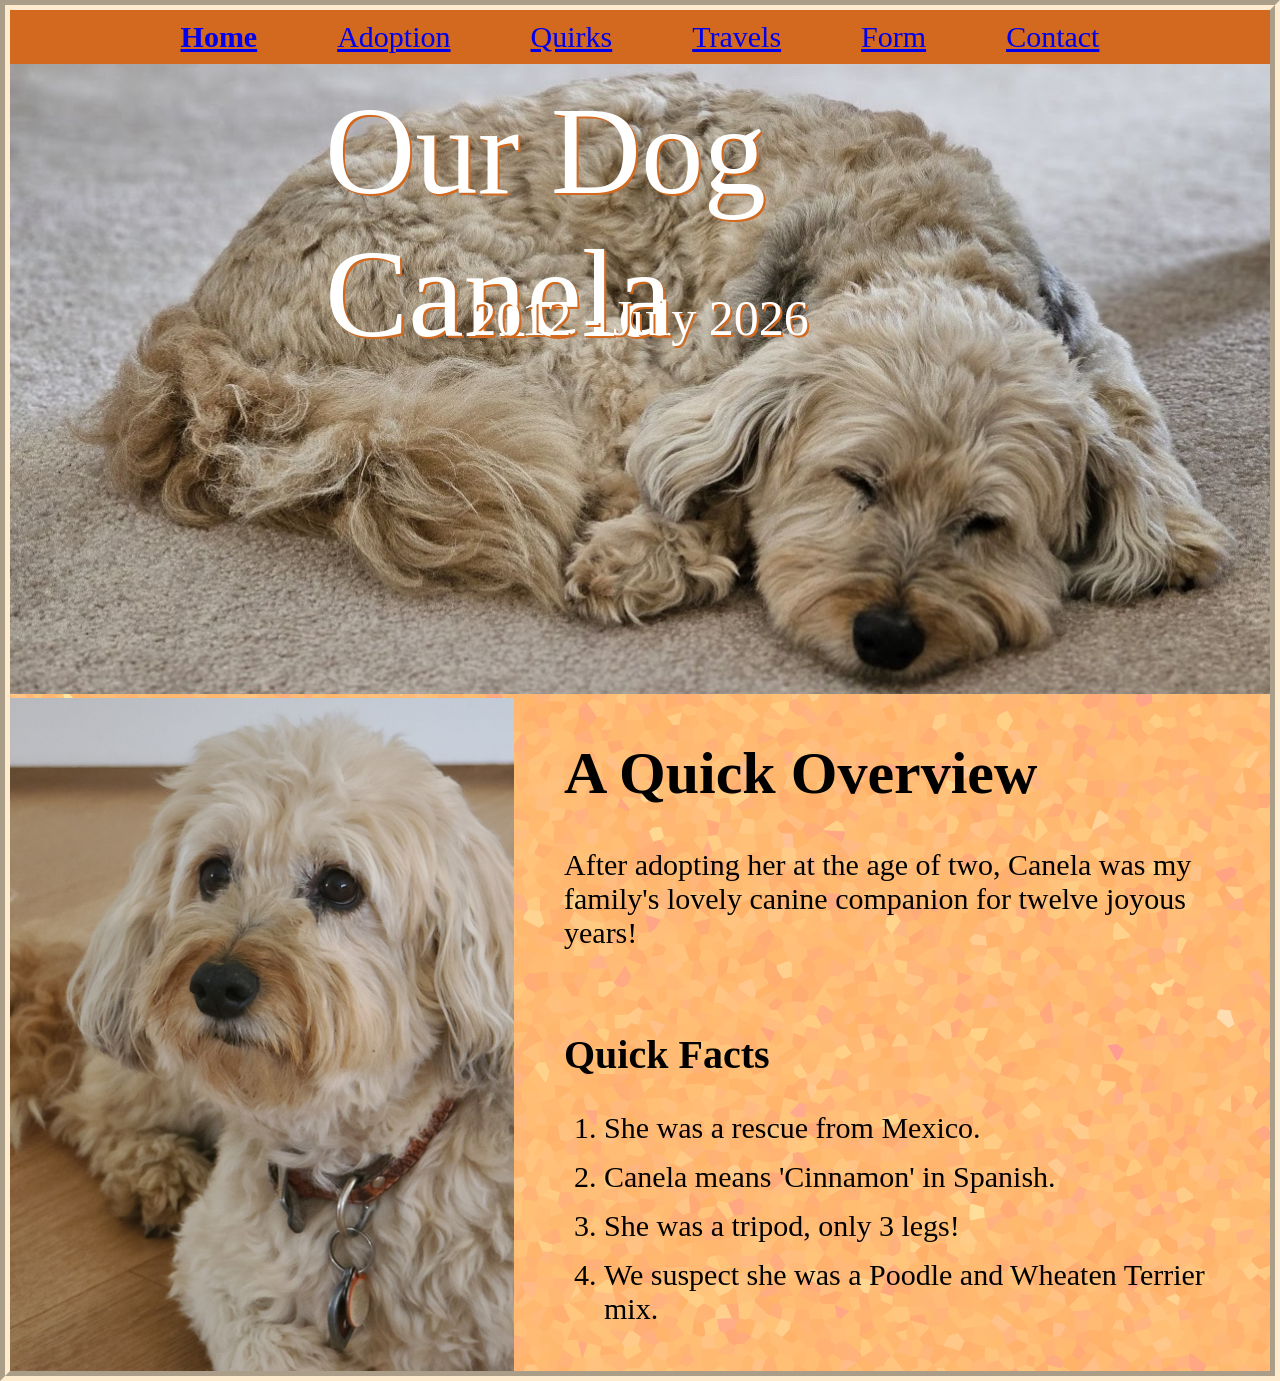
<file: index.html>
<!DOCTYPE html>
<html>
    <head>
        <title>Home Page</title>
        <link rel="stylesheet" href="style.css">
    </head>

    <body>
        <!--Navigation Bar-->
        <ul>
            <li><a href="index.html"><b>Home</b></a></li>
            <li><a href="adoption.html">Adoption</a></li>
            <li><a href="quirks.html">Quirks</a></li>
            <li><a href="travels.html">Travels</a></li>
            <li><a href="form.html">Form</a></li>
            <li><a href="contact.html">Contact</a></li>
        </ul>

        <!--Main Image Container-->
        <div class="container">
            <img src="images/home.jpg" alt="Sleepy" style="width: 100%;">
            <div class="overImage">Our Dog Canela</div>
            <div class="overImage" style="top: 40%; font-size: 50px;">2012 - July 2026</div>
        </div>

        <!--Details Area-->
        <div class="details">
            <img src="images/portrait.jpg" alt="Cute">

            <div class="text">
                <h1>A Quick Overview</h1>
                <p>After adopting her at the age of two, Canela was my family's lovely canine companion for twelve joyous years!</p>
                <br>
                <h2>Quick Facts</h2>
                <ol>
                    <li>She was a rescue from Mexico.</li>
                    <li>Canela means 'Cinnamon' in Spanish.</li>
                    <li>She was a tripod, only 3 legs!</li>
                    <li>We suspect she was a Poodle and Wheaten Terrier mix.</li>
                </ol>
            </div>
        </div>
    </body>
</html>
</file>
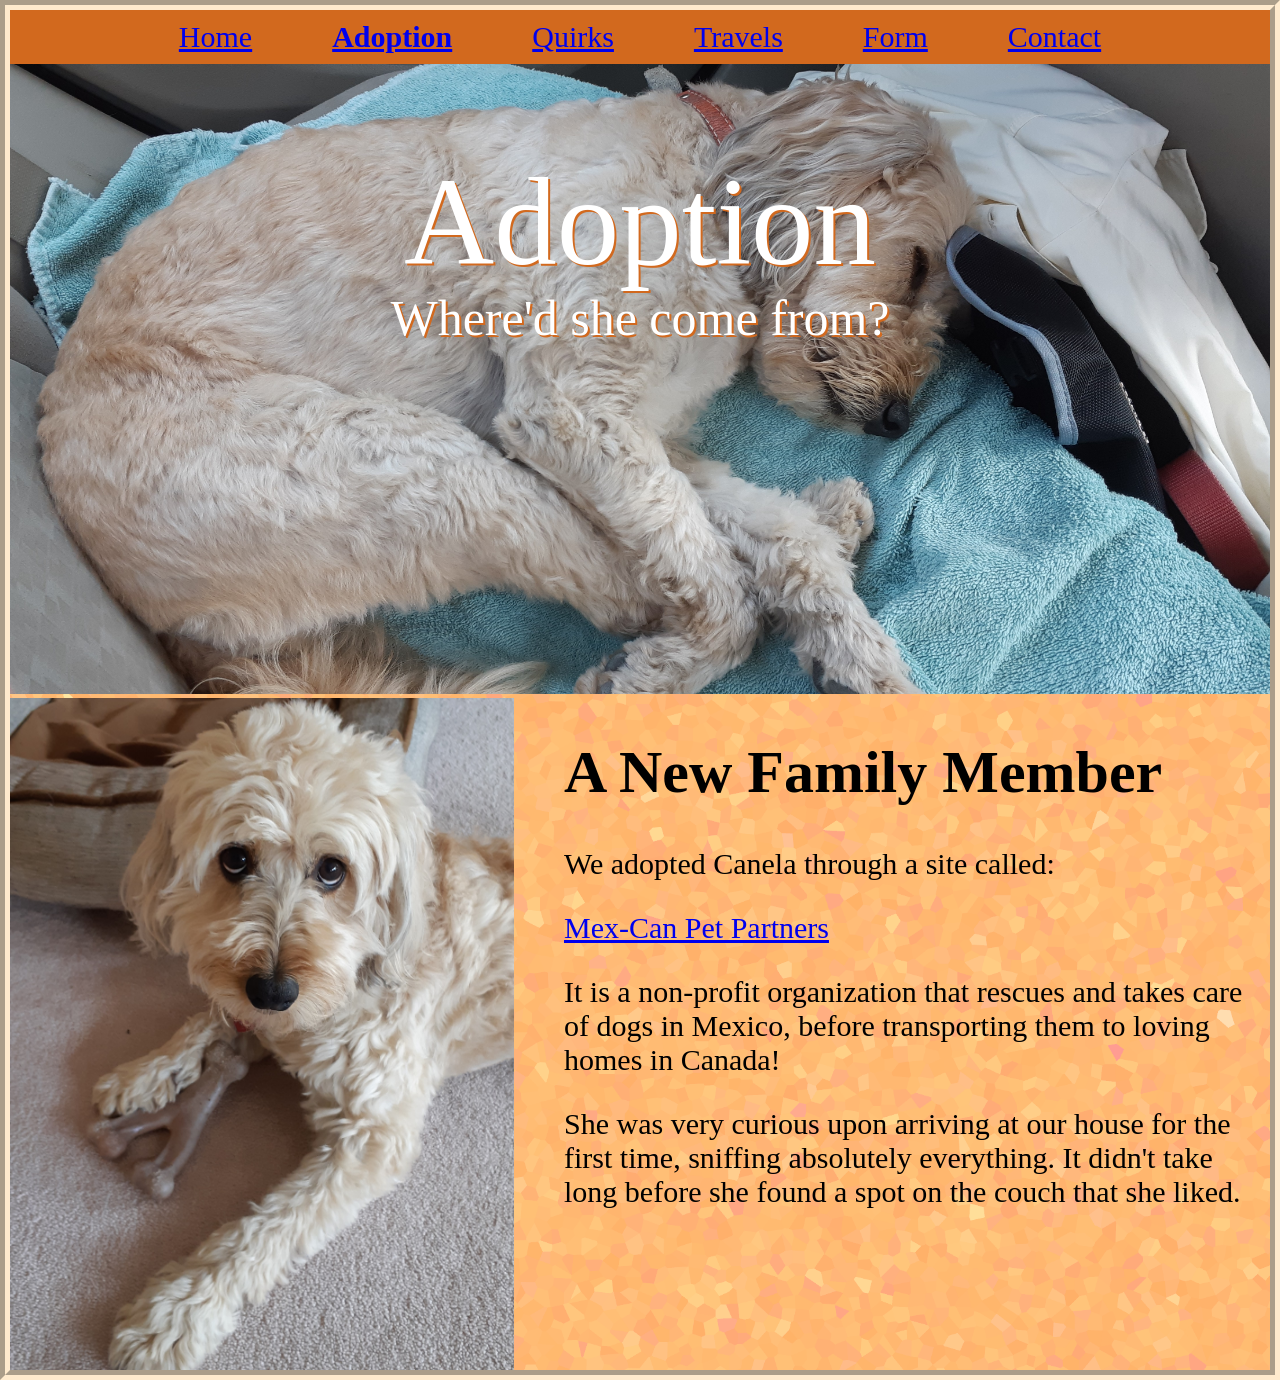
<file: adoption.html>
<!DOCTYPE html>
<html>
    <head>
        <title>Contact</title>
        <link rel="stylesheet" href="style.css">
    </head>

    <body>
        <!--Navigation Bar-->
        <ul>
            <li><a href="index.html">Home</a></li>
            <li><a href="adoption.html"><b>Adoption</b></a></li>
            <li><a href="quirks.html">Quirks</a></li>
            <li><a href="travels.html">Travels</a></li>
            <li><a href="form.html">Form</a></li>
            <li><a href="contact.html">Contact</a></li>
        </ul>

        <!--Main Image Container-->
        <div class="container">
            <img src="images/adoption.jpg" alt="Comfy-car" style="width: 100%;">
            <div class="overImage">Adoption</div>
            <div class="overImage" style="top: 40%; font-size: 50px;">Where'd she come from?</div>
        </div>

        <!--Details Area-->
        <div class="details">
            <img src="images/eyes.jpg" alt="Eyes">

            <div class="text">
                <h1>A New Family Member</h1>
                <p>We adopted Canela through a site called:</p>
                <a href="https://mex-can.org">Mex-Can Pet Partners</a>
                <p>It is a non-profit organization that rescues and takes care of dogs in Mexico, before transporting them to loving homes in Canada!</p>
                <p>She was very curious upon arriving at our house for the first time, sniffing absolutely everything. It didn't take long before she found a spot on the couch that she liked.</p>
            </div>
        </div>
    </body>
</html>
</file>
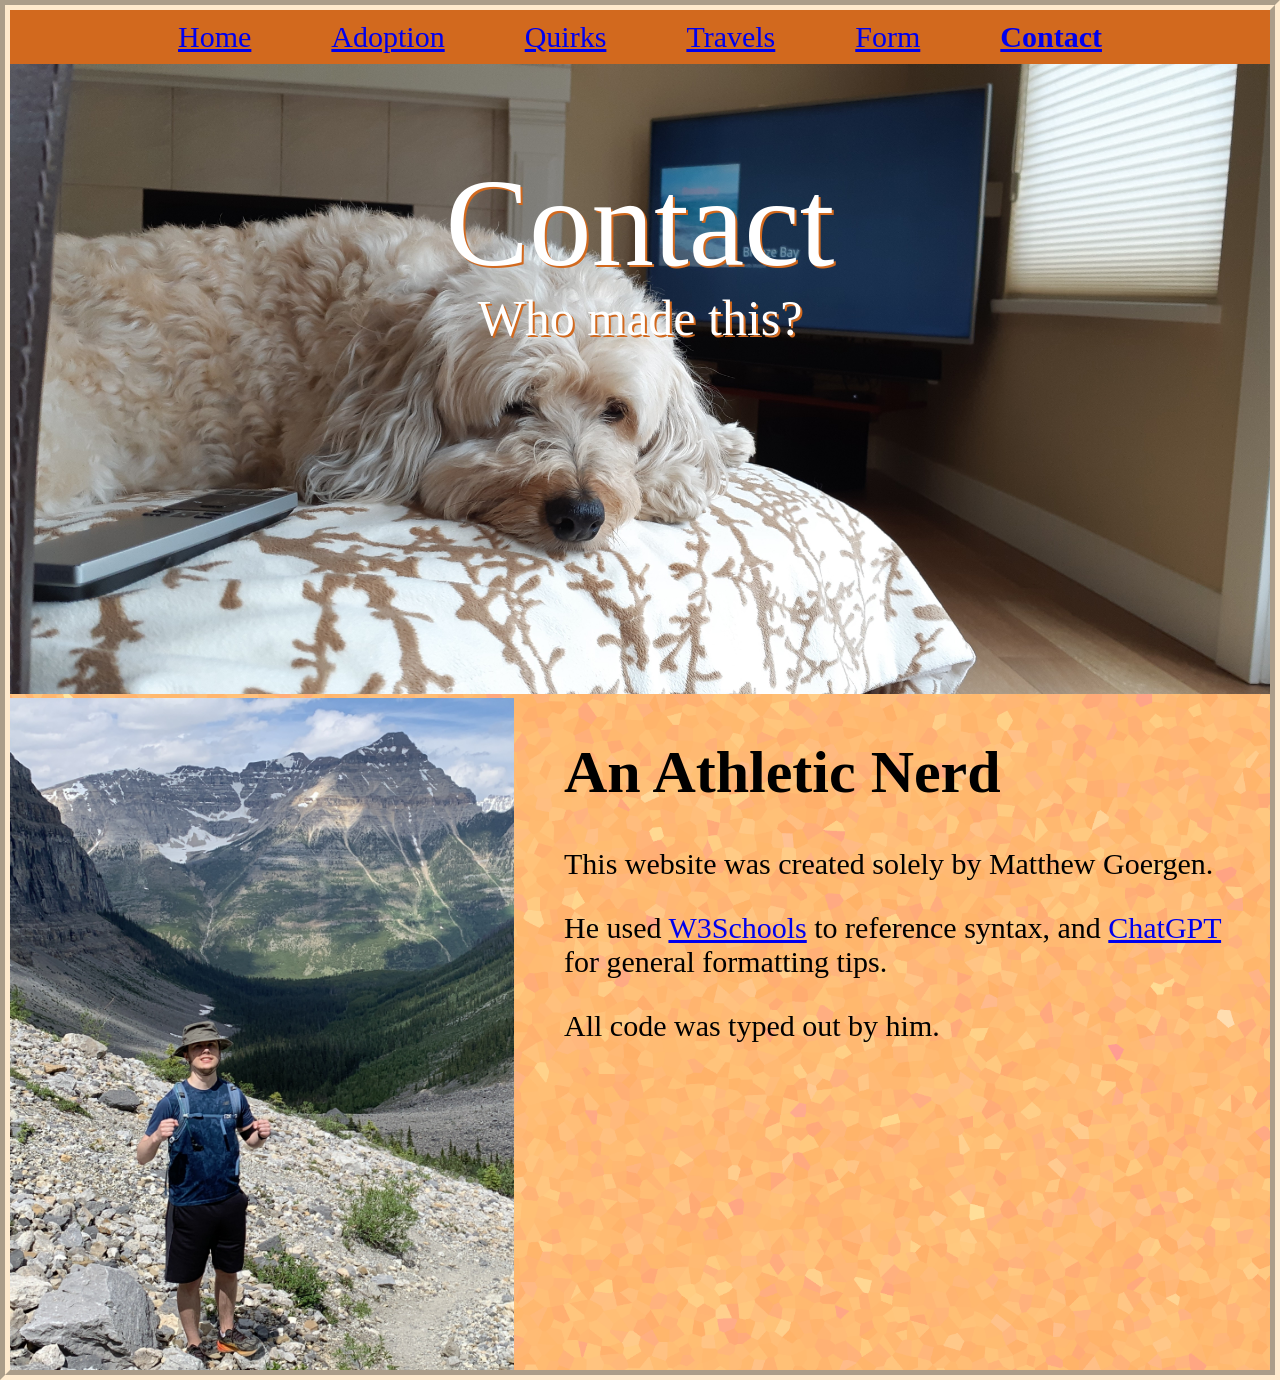
<file: contact.html>
<!DOCTYPE html>
<html>
    <head>
        <title>Contact</title>
        <link rel="stylesheet" href="style.css">
    </head>

    <body>
        <!--Navigation Bar-->
        <ul>
            <li><a href="index.html">Home</a></li>
            <li><a href="adoption.html">Adoption</a></li>
            <li><a href="quirks.html">Quirks</a></li>
            <li><a href="travels.html">Travels</a></li>
            <li><a href="form.html">Form</a></li>
            <li><a href="contact.html"><b>Contact</b></a></li>
        </ul>

        <!--Main Image Container-->
        <div class="container">
            <img src="images/contact.jpg" alt="Chillin" style="width: 100%;">
            <div class="overImage">Contact</div>
            <div class="overImage" style="top: 40%; font-size: 50px;">Who made this?</div>
        </div>

        <!--Details Area-->
        <div class="details">
            <img src="images/nerdyGuy.JPG" alt="MeOnMountain">

            <div class="text">
                <h1>An Athletic Nerd</h1>
                <p>This website was created solely by Matthew Goergen.</p>
                <p>He used <a href="https://www.w3schools.com">W3Schools</a> to reference syntax, and <a href="https://chatgpt.com/">ChatGPT</a> for general formatting tips.</p>
                <p>All code was typed out by him.</p>
            </div>
        </div>
    </body>
</html>
</file>
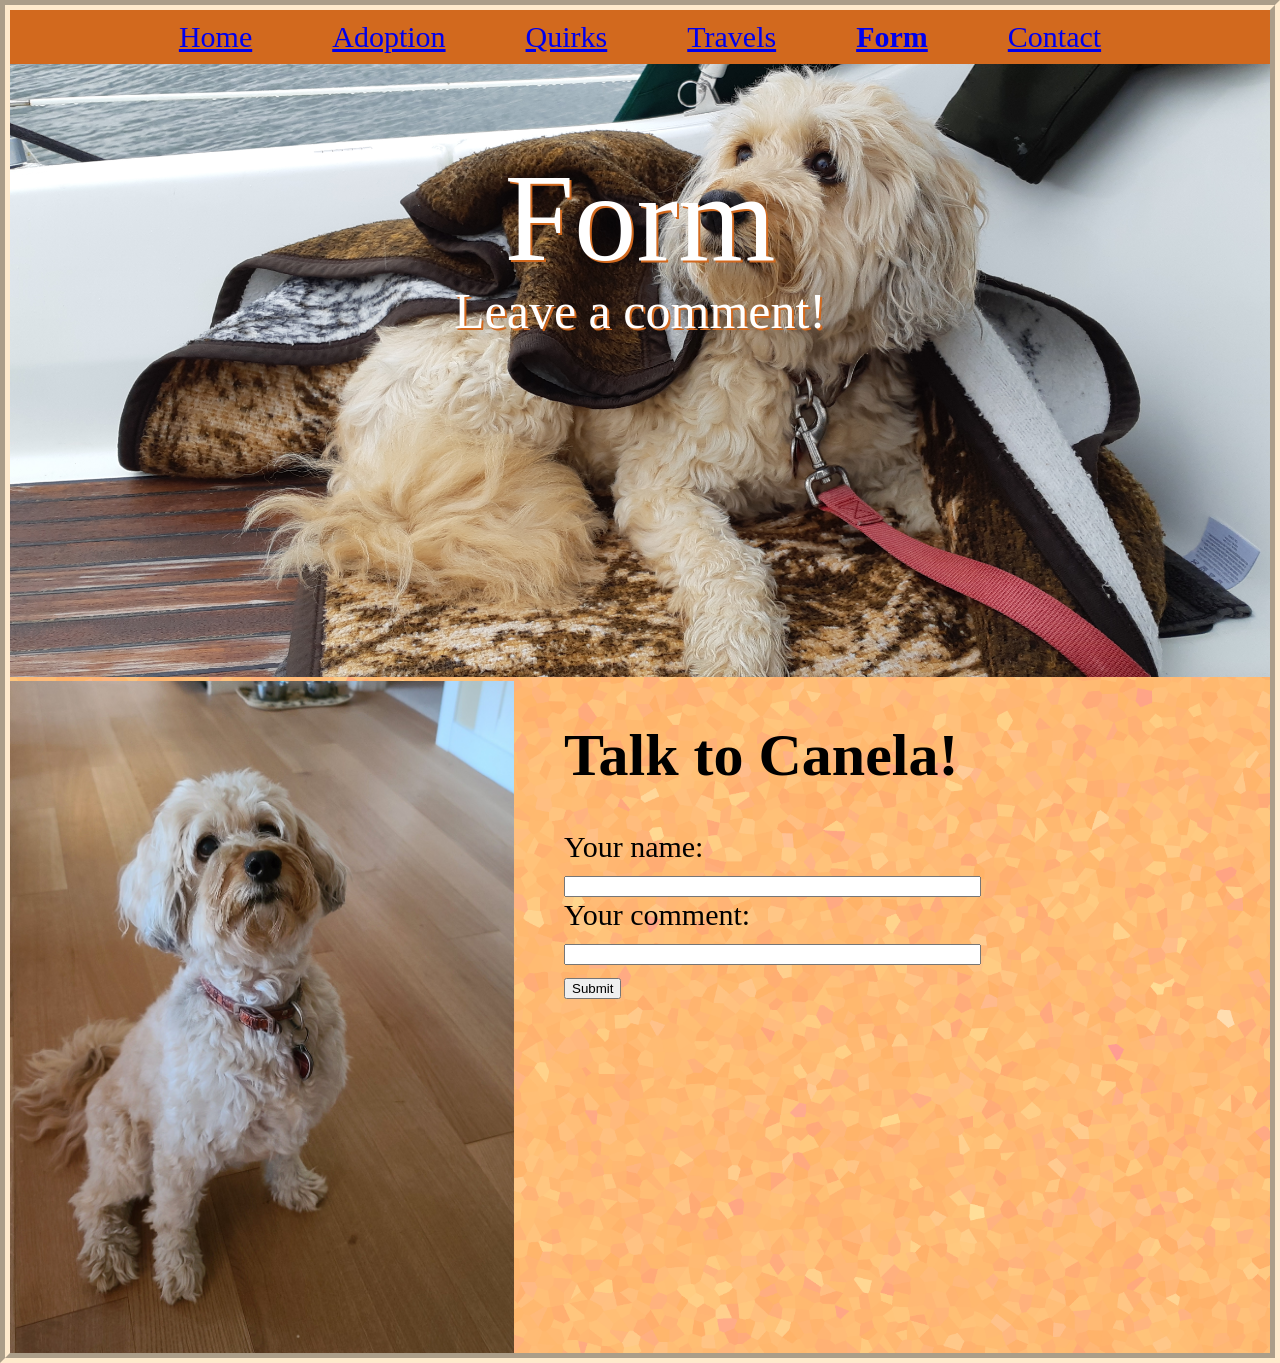
<file: form.html>
<!DOCTYPE html>
<html>
    <head>
        <title>Contact</title>
        <link rel="stylesheet" href="style.css">
        <script src="script.js" defer></script>
    </head>

    <body>
        <!--Navigation Bar-->
        <ul>
            <li><a href="index.html">Home</a></li>
            <li><a href="adoption.html">Adoption</a></li>
            <li><a href="quirks.html">Quirks</a></li>
            <li><a href="travels.html">Travels</a></li>
            <li><a href="form.html"><b>Form</b></a></li>
            <li><a href="contact.html">Contact</a></li>
        </ul>

        <!--Main Image Container-->
        <div class="container">
            <img src="images/form.jpg" alt="Boat-baby" style="width: 100%;">
            <div class="overImage">Form</div>
            <div class="overImage" style="top: 40%; font-size: 50px;">Leave a comment!</div>
        </div>

        <!--Details Area-->
        <div class="details">
            <img src="images/sit.jpg" alt="Sit">

            <div class="text">
                <h1>Talk to Canela!</h1>

                <form id="commentForm">
                    <label for="name">Your name:</label><br>
                    <input type="text" name="name" size="50"><br>
                    <label for="comment">Your comment:</label><br>
                    <input type="text" name="comment" size="50"><br>
                    <button type="submit">Submit</button>
                </form>

                <br>

                <p id="result"></p>
                <p id="dog"></p>
            </div>
        </div>
    </body>
</html>
</file>
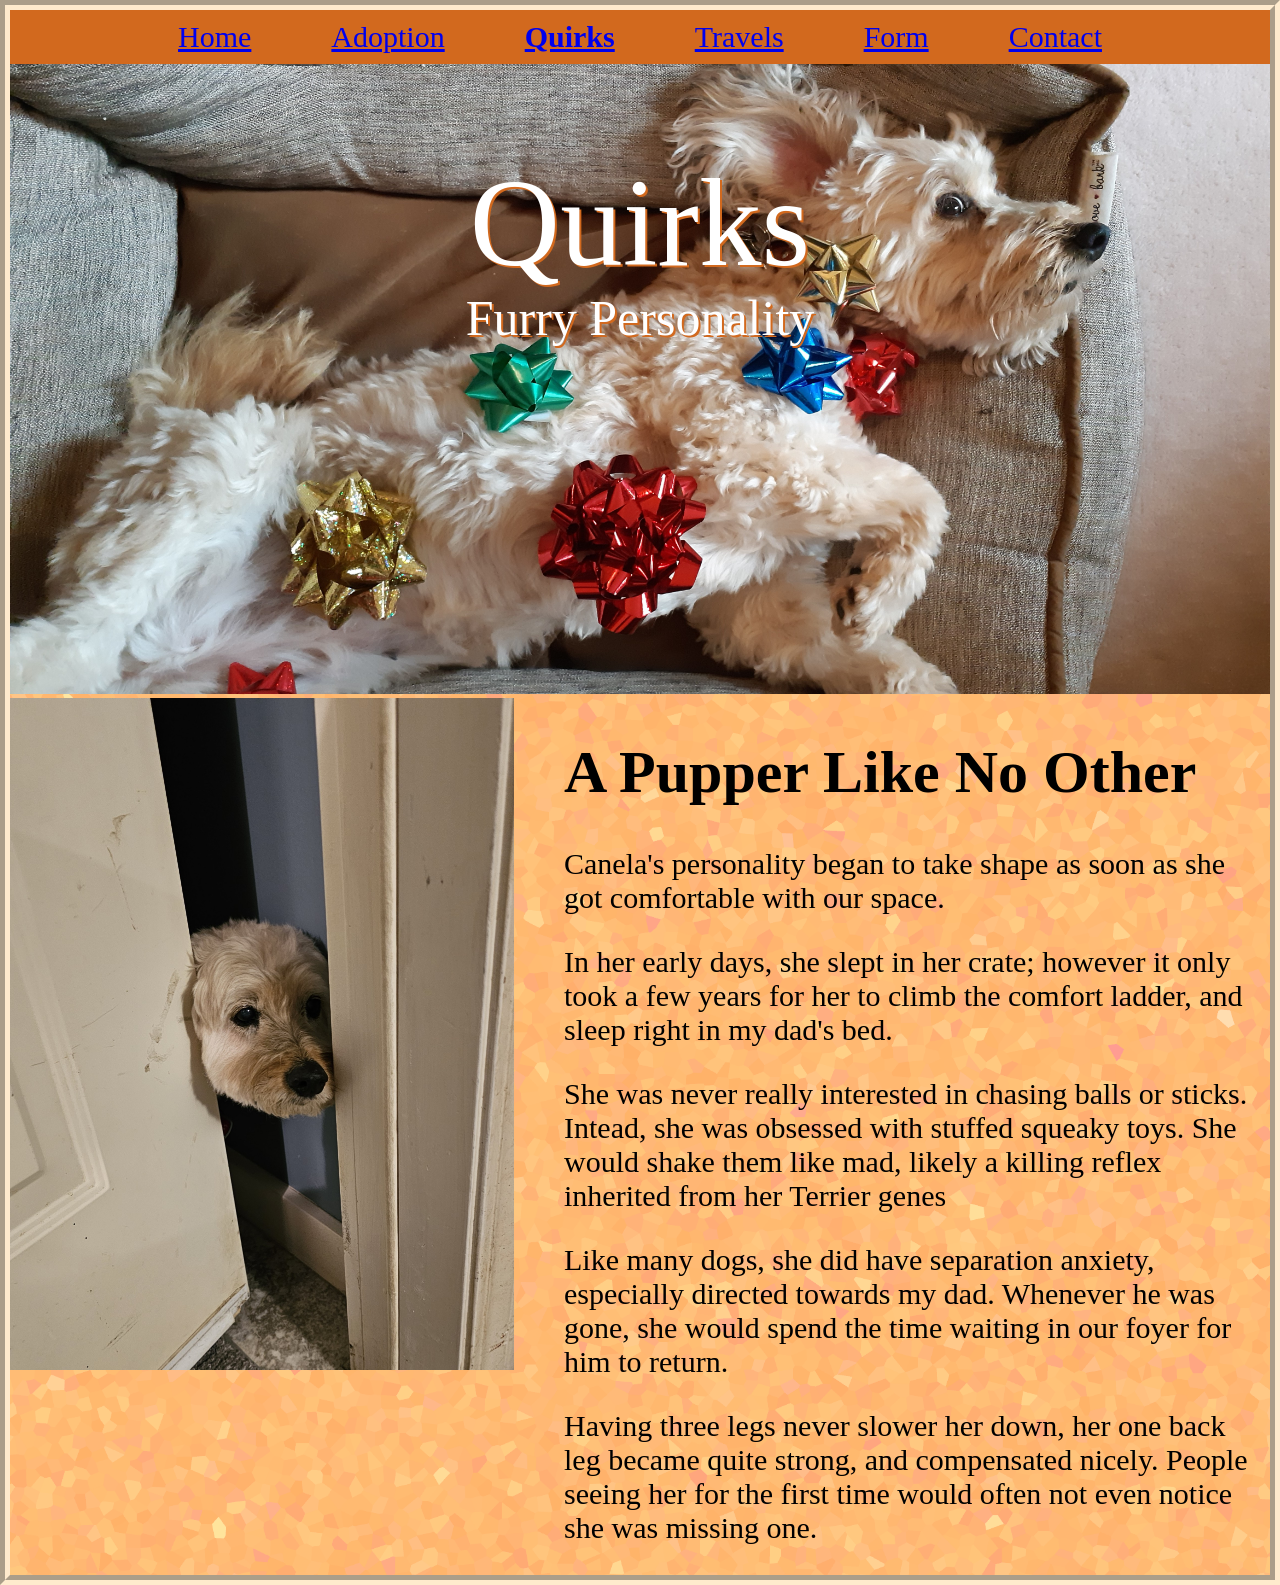
<file: quirks.html>
<!DOCTYPE html>
<html>
    <head>
        <title>Contact</title>
        <link rel="stylesheet" href="style.css">
    </head>

    <body>
        <!--Navigation Bar-->
        <ul>
            <li><a href="index.html">Home</a></li>
            <li><a href="adoption.html">Adoption</a></li>
            <li><a href="quirks.html"><b>Quirks</b></a></li>
            <li><a href="travels.html">Travels</a></li>
            <li><a href="form.html">Form</a></li>
            <li><a href="contact.html">Contact</a></li>
        </ul>

        <!--Main Image Container-->
        <div class="container">
            <img src="images/quirks.jpg" alt="Best-gift" style="width: 100%;">
            <div class="overImage">Quirks</div>
            <div class="overImage" style="top: 40%; font-size: 50px;">Furry Personality</div>
        </div>

        <!--Details Area-->
        <div class="details">
            <img src="images/hello.jpg" alt="Hello">

            <div class="text">
                <h1>A Pupper Like No Other</h1>
                <p>Canela's personality began to take shape as soon as she got comfortable with our space.</p>
                <p>In her early days, she slept in her crate; however it only took a few years for her to climb the comfort ladder, and sleep right in my dad's bed.</p>
                <p>She was never really interested in chasing balls or sticks. Intead, she was obsessed with stuffed squeaky toys. She would shake them like mad, likely a killing reflex inherited from her Terrier genes</p>
                <p>Like many dogs, she did have separation anxiety, especially directed towards my dad. Whenever he was gone, she would spend the time waiting in our foyer for him to return.</p>
                <p>Having three legs never slower her down, her one back leg became quite strong, and compensated nicely. People seeing her for the first time would often not even notice she was missing one.</p>
            </div>
        </div>
    </body>
</html>
</file>
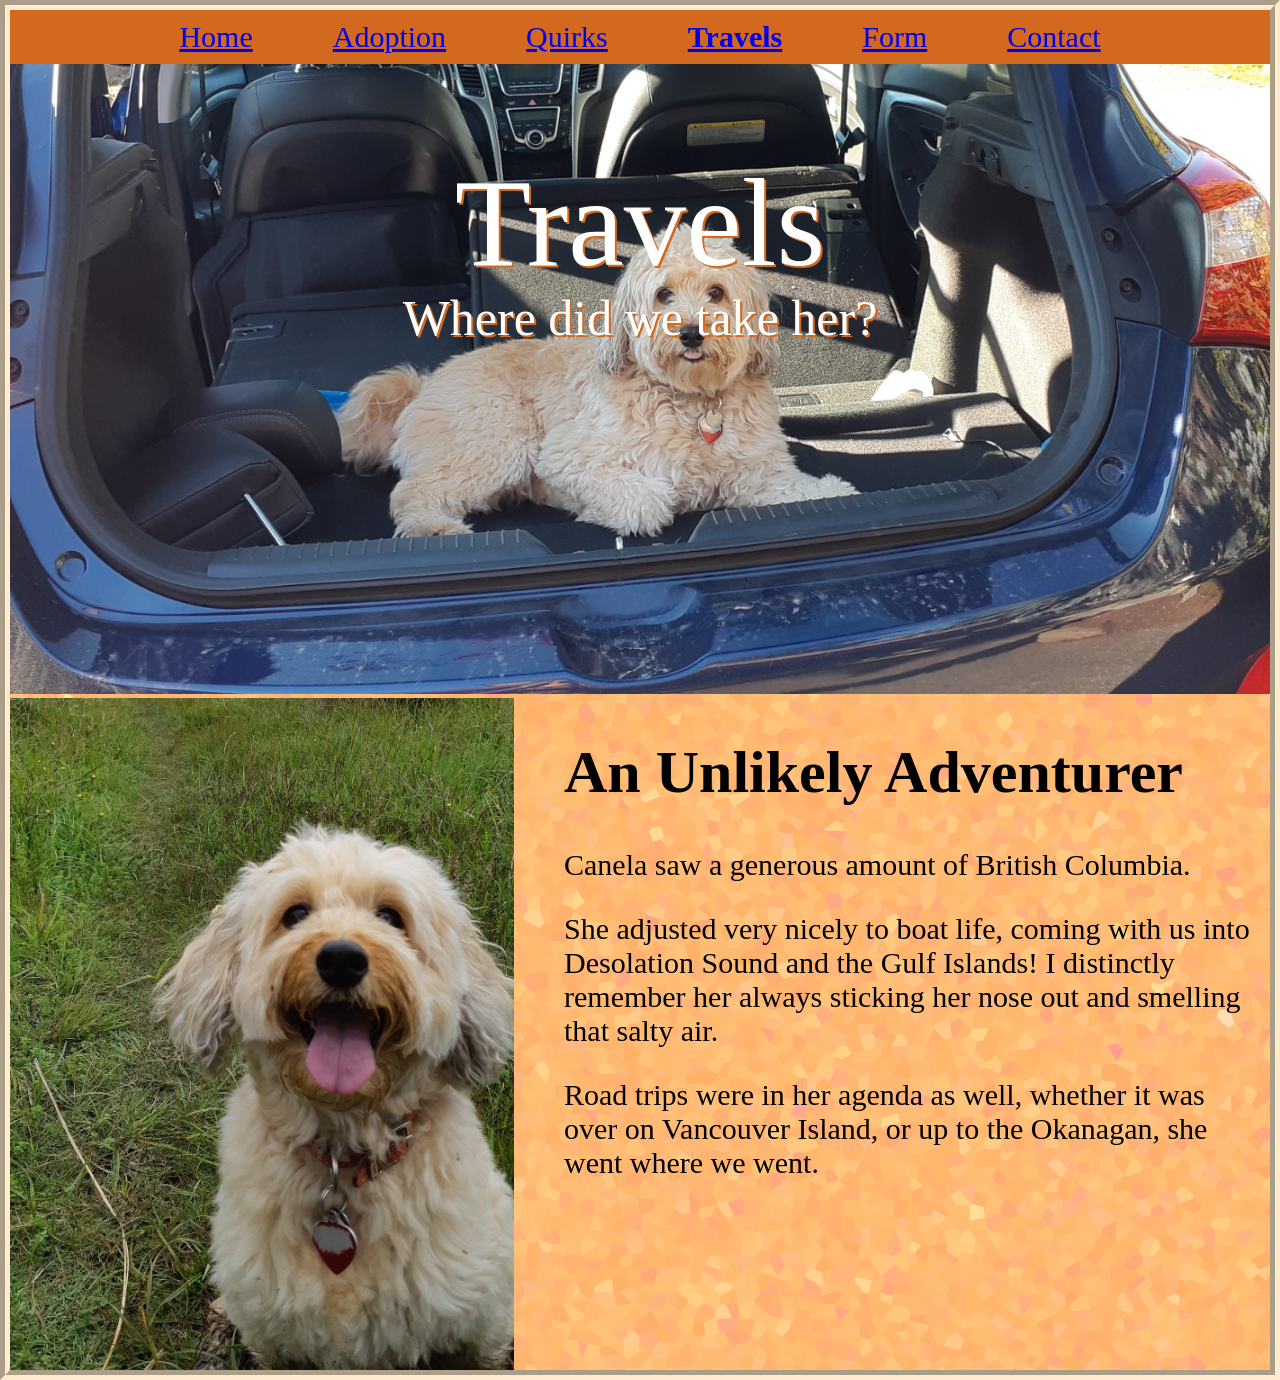
<file: travels.html>
<!DOCTYPE html>
<html>
    <head>
        <title>Contact</title>
        <link rel="stylesheet" href="style.css">
    </head>

    <body>
        <!--Navigation Bar-->
        <ul>
            <li><a href="index.html">Home</a></li>
            <li><a href="adoption.html">Adoption</a></li>
            <li><a href="quirks.html">Quirks</a></li>
            <li><a href="travels.html"><b>Travels</b></a></li>
            <li><a href="form.html">Form</a></li>
            <li><a href="contact.html">Contact</a></li>
        </ul>

        <!--Main Image Container-->
        <div class="container">
            <img src="images/travels.jpg" alt="Car-ready" style="width: 100%;">
            <div class="overImage">Travels</div>
            <div class="overImage" style="top: 40%; font-size: 50px;">Where did we take her?</div>
        </div>

        <!--Details Area-->
        <div class="details">
            <img src="images/happy.jpg" alt="Happy">

            <div class="text">
                <h1>An Unlikely Adventurer</h1>
                <p>Canela saw a generous amount of British Columbia.</p>
                <p>She adjusted very nicely to boat life, coming with us into Desolation Sound and the Gulf Islands! I distinctly remember her always sticking her nose out and smelling that salty air.</p>
                <p>Road trips were in her agenda as well, whether it was over on Vancouver Island, or up to the Okanagan, she went where we went.</p>
            </div>
        </div>
    </body>
</html>
</file>
<file: style.css>
/* Main Elements */
body {
    font-family: Georgia, serif;
    margin: 0%;
    border: 10px groove blanchedalmond;
    background-image: url("images/background.png");
    background-size: cover;
}

a {
    font-size: 30px;
}

h1 {
    font-size: 60px;
}

h2 {
    font-size: 40px;
}

p {
    font-size: 30px;
}

/* List Elements */
ol li {
    margin-top: 15px;
    font-size: 30px;
}

ul {
    list-style-type: none;
    margin: 0;
    padding: 0;
    background-color: #D2691E;
    display: flex;
    justify-content: center;
}

ul li a {
    font-family: 'Trebuchet MS';
    display: block;
    padding: 10px 40px;
}

form {
    margin-top: 25px;
    font-size: 30px;
}

/* Classes */
.container {
    position: relative;
}

.overImage {
    position: absolute;
    top: 25%;
    left: 50%;
    transform: translate(-50%, -50%);
    
    font-size: 125px;
    color: white;
    text-shadow: 2px 2px #D2691E;
}

.details {
    display: flex;
    align-items: flex-start;
    gap: 50px;
}

.details img {
    width: 40%;
}

.text {
    flex: 1;
    margin-right: 20px;
}
</file>
